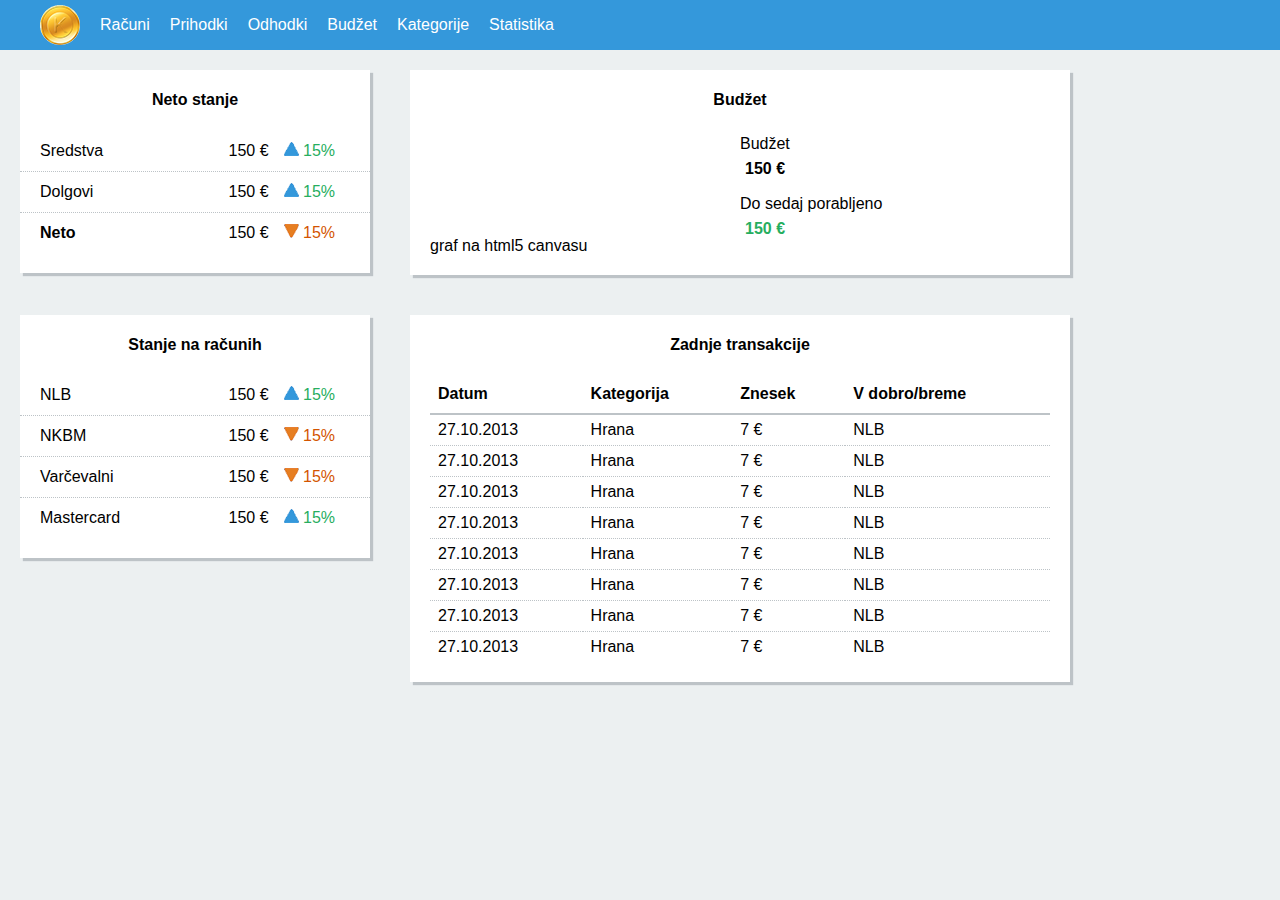
<file: index.html>
<!DOCTYPE html>
<html>
    <head>
	<title>Moji Kovančki</title>
	<meta http-equiv="Content-Type" content="text/html; charset=UTF-8">
	<link rel="stylesheet" type="text/css" href="css/tables.css" />
	<link rel="stylesheet" type="text/css" href="css/lists.css" />
	<link rel="stylesheet" type="text/css" href="css/menus.css" />
	<link rel="stylesheet" type="text/css" href="css/template.css" />
    </head>
    <body>
	<div id="pageWrapper">
	    <div id="wrapper" class="first">
		<div id="header">
		    <nav>
			<ul class="menu" id="headerMenu">
			    <li><a href="."><img alt="logo" src="images/logo.png" id="logo"/></a></li>
			    <li><a href="racuni.html">Računi</a></li>
			    <li><a href="prihodki.html">Prihodki</a></li>
			    <li><a href="odhodki.html">Odhodki</a></li>
			    <li><a href="budget.html">Budžet</a></li>
			    <li><a href="kategorije.html">Kategorije</a></li>
			    <li><a href="statistika.html">Statistika</a></li>
			</ul>
		    </nav>
		</div>
		<div id="container">
		    <div id="dashBoard">
			<div id="dash_netWorth" class="dashBox">
			    <h4>Neto stanje</h4>
			    <ul>
				<li><span>Sredstva</span><div class="stateChange"><span>150 €</span><img alt="arrow" src="images/up_icon.png" /><span class="upP"> 15%</span></div></li>
				<li><span>Dolgovi</span><div class="stateChange"><span>150 €</span><img alt="arrow" src="images/up_icon.png" /><span class="upP"> 15%</span></div></li>
				<li><span class="netWorth">Neto</span><div class="stateChange"><span>150 €</span><img alt="arrow" src="images/down_icon.png" /><span class="dwP"> 15%</span></div></li>
			    </ul>
			</div>
			<div id="dash_budget" class="dashBox">
			    <h4>Budžet</h4>
			    <div>
				graf na html5 canvasu
				<canvas width="120" height="120">
				    Vaš brskalnik ne podpira prikaz grafa.
				</canvas>
			    </div>
			    <div>
				<div>Budžet <br/><span>150 €</span></div>
				<div>Do sedaj porabljeno <br/><span id="dashUsedBudget">150 €</span></div>
			    </div>
			</div>
			<div class="clear"></div>
			<div id="dash_accountList" class="dashBox">
			    <h4>Stanje na računih</h4>
			    <ul>
				<li><a href="racun.html">NLB</a><div class="stateChange"><span>150 €</span><img alt="arrow" src="images/up_icon.png" /><span class="upP"> 15%</span></div></li>
				<li><a href="racun.html">NKBM</a><div class="stateChange"><span>150 €</span><img alt="arrow" src="images/down_icon.png" /><span class="dwP"> 15%</span></div></li>
				<li><a href="racun.html">Varčevalni</a><div class="stateChange"><span>150 €</span><img alt="arrow" src="images/down_icon.png" /><span class="dwP"> 15%</span></div></li>
				<li><a href="racun.html">Mastercard</a><div class="stateChange"><span>150 €</span><img alt="arrow" src="images/up_icon.png" /><span class="upP"> 15%</span></div></li>
			    </ul>
			</div>
			<div id="dash_transList" class="dashBox">
			    <h4>Zadnje transakcije</h4>
			    <table>
				<thead>
				    <tr>
					<th>Datum</th>
					<th>Kategorija</th>
					<th>Znesek</th>
					<th>V dobro/breme</th>
				    </tr>
				</thead>
				<tbody>
				    <tr>
					<td>27.10.2013</td>
					<td><a href="kategorija.html">Hrana</a></td>
					<td>7 €</td>
					<td><a href="racun.html">NLB</a></td>
				    </tr>
				    <tr>
					<td>27.10.2013</td>
					<td><a href="kategorija.html">Hrana</a></td>
					<td>7 €</td>
					<td><a href="racun.html">NLB</a></td>
				    </tr>
				    <tr>
					<td>27.10.2013</td>
					<td><a href="kategorija.html">Hrana</a></td>
					<td>7 €</td>
					<td><a href="racun.html">NLB</a></td>
				    </tr>
				    <tr>
					<td>27.10.2013</td>
					<td><a href="kategorija.html">Hrana</a></td>
					<td>7 €</td>
					<td><a href="racun.html">NLB</a></td>
				    </tr>
				    <tr>
					<td>27.10.2013</td>
					<td><a href="kategorija.html">Hrana</a></td>
					<td>7 €</td>
					<td><a href="racun.html">NLB</a></td>
				    </tr>
				    <tr>
					<td>27.10.2013</td>
					<td><a href="kategorija.html">Hrana</a></td>
					<td>7 €</td>
					<td><a href="racun.html">NLB</a></td>
				    </tr>
				    <tr>
					<td>27.10.2013</td>
					<td><a href="kategorija.html">Hrana</a></td>
					<td>7 €</td>
					<td><a href="racun.html">NLB</a></td>
				    </tr>
				    <tr>
					<td>27.10.2013</td>
					<td><a href="kategorija.html">Hrana</a></td>
					<td>7 €</td>
					<td><a href="racun.html">NLB</a></td>
				    </tr>
				</tbody>
			    </table>
			</div>
		    </div>
		</div>
	    </div>
	</div>
    </body>
</html>
</file>
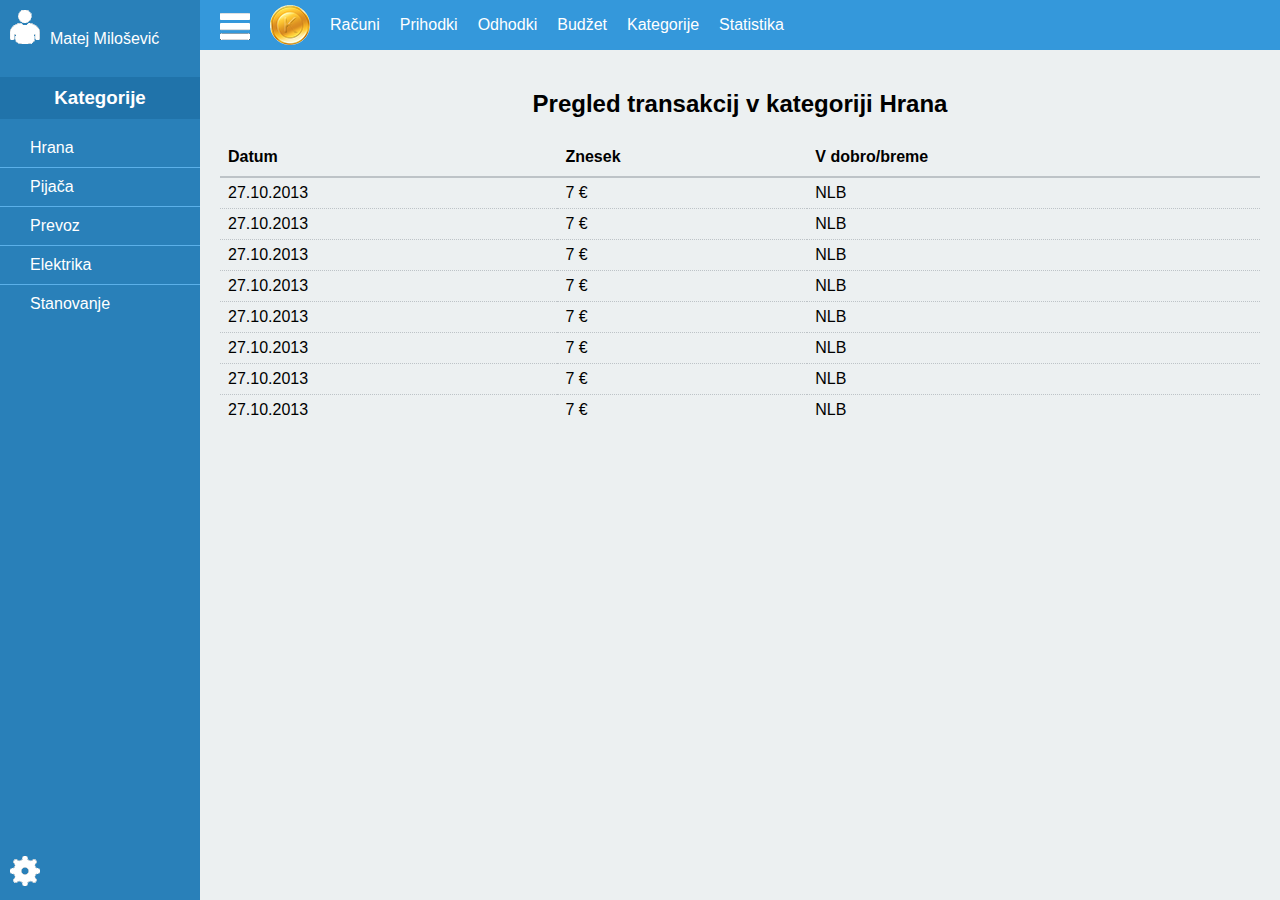
<file: kategorija.html>
<!DOCTYPE html>
<html>
    <head>
	<title>Moji Kovančki</title>
	<meta http-equiv="Content-Type" content="text/html; charset=UTF-8">
	<link rel="stylesheet" type="text/css" href="css/tables.css" />
	<link rel="stylesheet" type="text/css" href="css/lists.css" />
	<link rel="stylesheet" type="text/css" href="css/menus.css" />
	<link rel="stylesheet" type="text/css" href="css/template.css" />
    </head>
    <body>
	<div id="pageWrapper">
	    <div id="sideBar">
		<div id="userAccount">
		    <a href="uporabnik.html"><img alt="user icon" src="images/user_icon.png"/>Matej Milošević</a>
		</div>
		<nav>
		    <h3>Kategorije</h3>
		    <ul class="menu sideMenu">
			<li><a href="">Hrana</a></li>
			<li><a href="">Pijača</a></li>
			<li><a href="">Prevoz</a></li>
			<li><a href="">Elektrika</a></li>
			<li class="last_li"><a href="">Stanovanje</a></li>
		    </ul>
		</nav>
		<div id="settings">
		    <a href="nastavitve.html"><img alt="settings icon" src="images/settings_icon.png"/></a>
		</div>
	    </div>
	    <div id="wrapper">
		<div id="header">
		    <div id="panelIcon"><img alt="panel icon" src="images/menuPanel_icon.png"/></div>
		    <nav>
			<ul class="menu" id="headerMenu">
			    <li><a href="."><img alt="logo" src="images/logo.png" id="logo"/></a></li>
			    <li><a href="racuni.html">Računi</a></li>
			    <li><a href="prihodki.html">Prihodki</a></li>
			    <li><a href="odhodki.html">Odhodki</a></li>
			    <li><a href="budget.html">Budžet</a></li>
			    <li><a href="kategorije.html">Kategorije</a></li>
			    <li><a href="statistika.html">Statistika</a></li>
			</ul>
		    </nav>
		</div>
		<div id="container">
		    <h2>Pregled transakcij v kategoriji Hrana</h2>
		    <div>
			<table>
			    <thead>
				<tr>
				    <th>Datum</th>
				    <th>Znesek</th>
				    <th>V dobro/breme</th>
				</tr>
			    </thead>
			    <tbody>
				<tr>
				    <td>27.10.2013</td>
				    <td>7 €</td>
				    <td><a href="racun.html">NLB</a></td>
				</tr>
				<tr>
				    <td>27.10.2013</td>
				    <td>7 €</td>
				    <td><a href="racun.html">NLB</a></td>
				</tr>
				<tr>
				    <td>27.10.2013</td>
				    <td>7 €</td>
				    <td><a href="racun.html">NLB</a></td>
				</tr>
				<tr>
				    <td>27.10.2013</td>
				    <td>7 €</td>
				    <td><a href="racun.html">NLB</a></td>
				</tr>
				<tr>
				    <td>27.10.2013</td>
				    <td>7 €</td>
				    <td><a href="racun.html">NLB</a></td>
				</tr>
				<tr>
				    <td>27.10.2013</td>
				    <td>7 €</td>
				    <td><a href="racun.html">NLB</a></td>
				</tr>
				<tr>
				    <td>27.10.2013</td>
				    <td>7 €</td>
				    <td><a href="racun.html">NLB</a></td>
				</tr>
				<tr>
				    <td>27.10.2013</td>
				    <td>7 €</td>
				    <td><a href="racun.html">NLB</a></td>
				</tr>
			    </tbody>
			</table>
		    </div>
		</div>
	    </div>
	</div>
    </body>
</html>
</file>
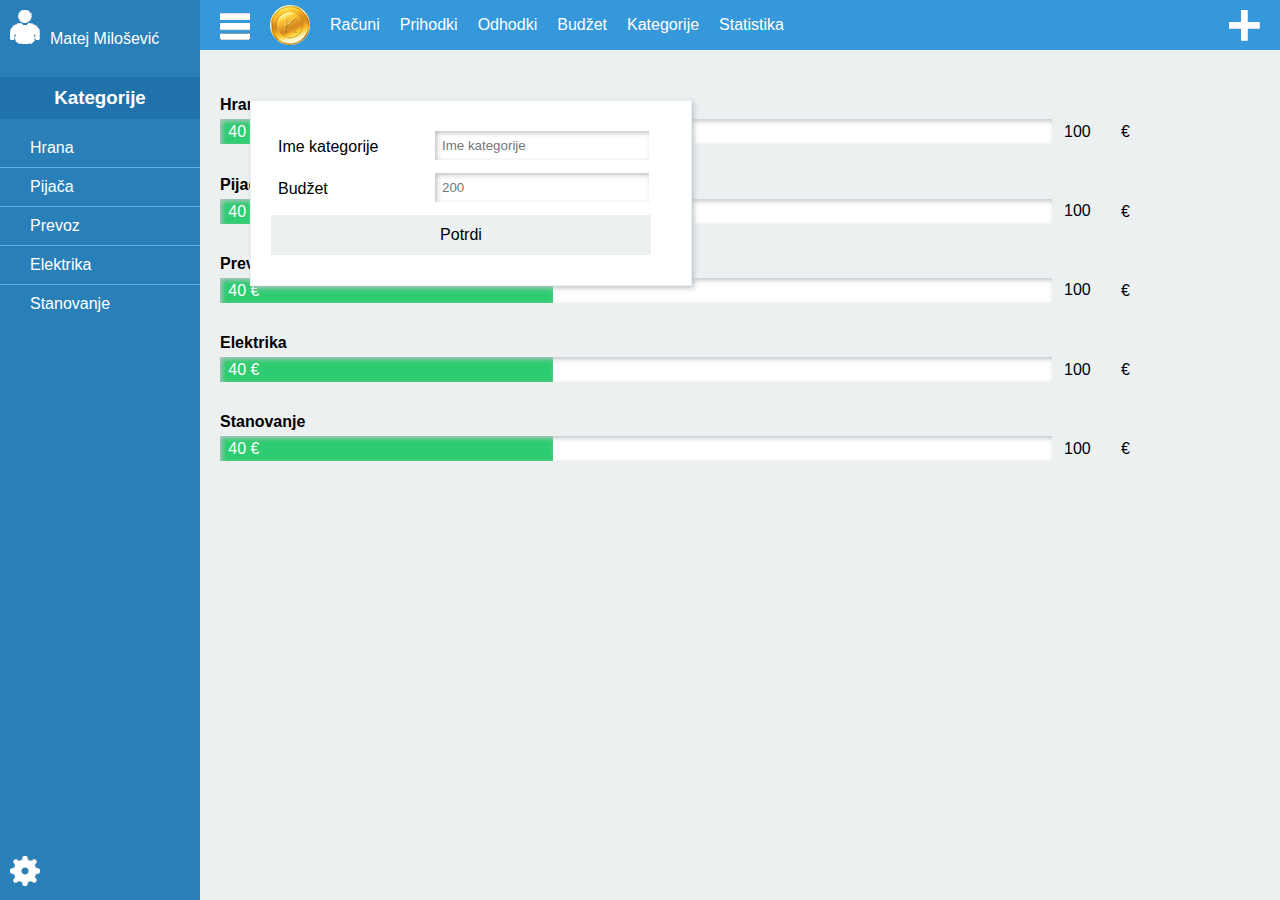
<file: kategorijaDodaj.html>
<!DOCTYPE html>
<html>
    <head>
	<title>Moji Kovančki</title>
	<meta http-equiv="Content-Type" content="text/html; charset=UTF-8">
	<link rel="stylesheet" type="text/css" href="css/tables.css" />
	<link rel="stylesheet" type="text/css" href="css/lists.css" />
	<link rel="stylesheet" type="text/css" href="css/menus.css" />
	<link rel="stylesheet" type="text/css" href="css/template.css" />
	<link rel="stylesheet" type="text/css" href="css/form.css" />
    </head>
    <body>
	<div id="pageWrapper">
	    <div id="sideBar">
		<div id="userAccount">
		    <a href="uporabnik.html"><img alt="user icon" src="images/user_icon.png"/>Matej Milošević</a>
		</div>
		<nav>
		    <h3>Kategorije</h3>
		    <ul class="menu sideMenu">
			<li><a href="kategorija.html">Hrana</a></li>
			<li><a href="kategorija.html">Pijača</a></li>
			<li><a href="kategorija.html">Prevoz</a></li>
			<li><a href="kategorija.html">Elektrika</a></li>
			<li><a href="">Stanovanje</a></li>
		    </ul>
		</nav>
		<div id="settings">
		    <a href="nastavitve.html"><img alt="settings icon" src="images/settings_icon.png"/></a>
		</div>
	    </div>
	    <div id="wrapper">
		<div id="header">
		    <div id="panelIcon"><img alt="panel icon" src="images/menuPanel_icon.png"/></div>
		    <nav>
			<ul class="menu" id="headerMenu">
			    <li><a href="."><img alt="logo" src="images/logo.png" id="logo"/></a></li>
			    <li><a href="racuni.html">Računi</a></li>
			    <li><a href="prihodki.html">Prihodki</a></li>
			    <li><a href="odhodki.html">Odhodki</a></li>
			    <li><a href="budget.html">Budžet</a></li>
			    <li><a href="kategorije.html">Kategorije</a></li>
			    <li><a href="statistika.html">Statistika</a></li>
			</ul>
		    </nav>
		    <div id="controls">
			<a href=""><img alt="plus icon" src="images/plus_icon.png"/></a>
		    </div>
		</div>
		<div id="container">
		    <ul class="listWithBudget">
			<li>
			    <h4><a href="kategorija.html">Hrana</a></h4>
			    <div class="outerBar"><div class="innerBar">40 €</div></div>
			    <input type="text" name="budget" value="100"/><span>€</span>
			</li>
			<li>
			    <h4><a href="kategorija.html">Pijača</a></h4>
			    <div class="outerBar"><div class="innerBar">40 €</div></div>
			    <input type="text" name="budget" value="100"/><span>€</span>
			</li>
			<li>
			    <h4><a href="kategorija.html">Prevoz</a></h4>
			    <div class="outerBar"><div class="innerBar">40 €</div></div>
			     <input type="text" name="budget" value="100"/><span>€</span>
			</li>
			<li>
			    <h4><a href="kategorija.html">Elektrika</a></h4>
			    <div class="outerBar"><div class="innerBar">40 €</div></div>
			    <input type="text" name="budget" value="100"/><span>€</span>
			</li>
			<li>
			    <h4><a href="kategorija.html">Stanovanje</a></h4>
			    <div class="outerBar"><div class="innerBar">40 €</div></div>
			    <input type="text" name="budget" value="100"/><span>€</span>
			</li>
		    </ul>
		    <div id="categoryAdd" class="dialog">
			<form>
			    <div>
				<label>Ime kategorije</label>
				<input type="text" name="name" placeholder="Ime kategorije" value=""/>
			    </div>
			    <div>
				<label>Budžet</label>
				<input type="text" name="budget" placeholder="200" value=""/>
			    </div>
			    <button>Potrdi</button>
			</form>
		    </div>
		</div>
	    </div>
	</div>
    </body>
</html>
</file>
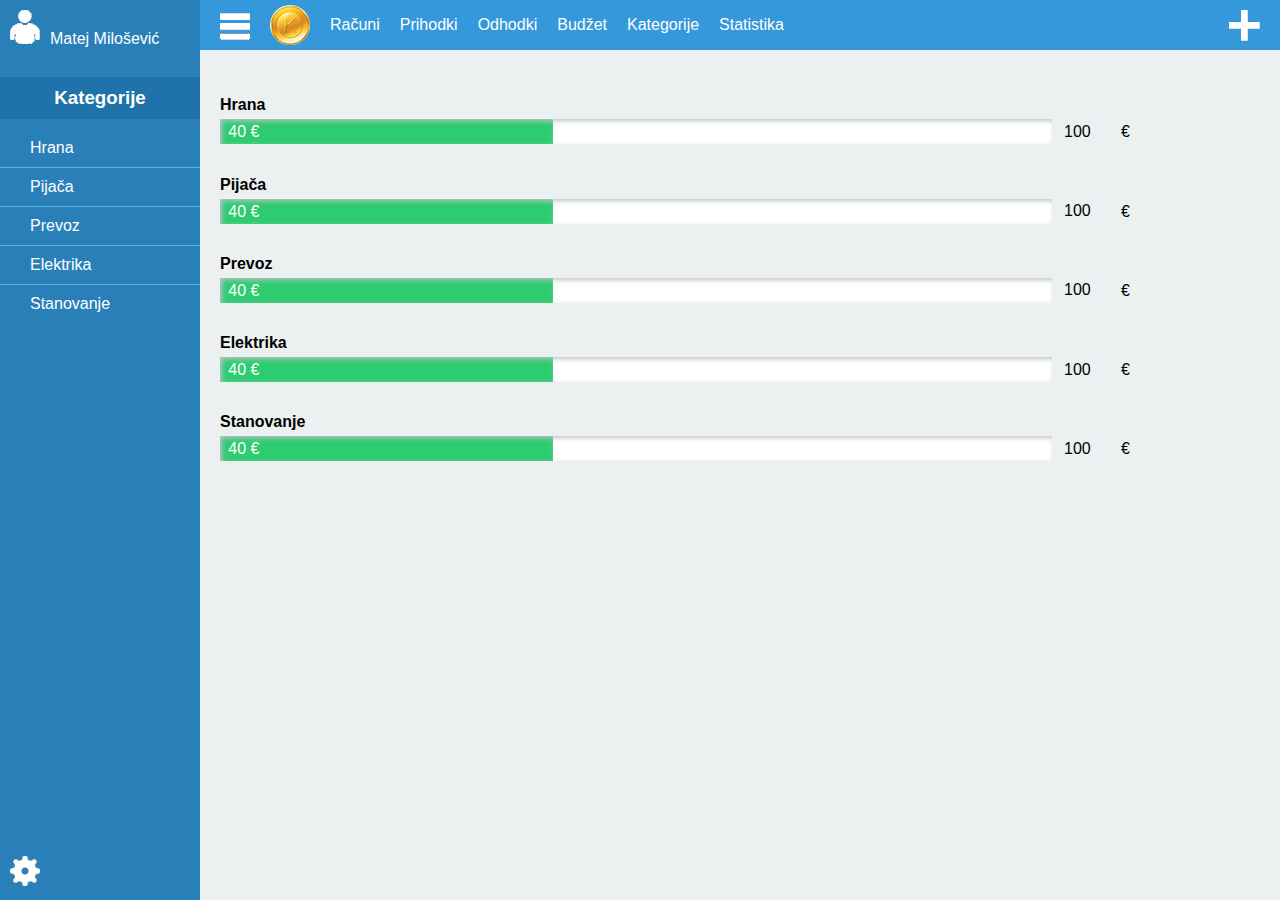
<file: kategorije.html>
<!DOCTYPE html>
<html>
    <head>
	<title>Moji Kovančki</title>
	<meta http-equiv="Content-Type" content="text/html; charset=UTF-8">
	<link rel="stylesheet" type="text/css" href="css/tables.css" />
	<link rel="stylesheet" type="text/css" href="css/lists.css" />
	<link rel="stylesheet" type="text/css" href="css/menus.css" />
	<link rel="stylesheet" type="text/css" href="css/template.css" />
    </head>
    <body>
	<div id="pageWrapper">
	    <div id="sideBar">
		<div id="userAccount">
		    <a href="uporabnik.html"><img alt="user icon" src="images/user_icon.png"/>Matej Milošević</a>
		</div>
		<nav>
		    <h3>Kategorije</h3>
		    <ul class="menu sideMenu">
			<li><a href="kategorija.html">Hrana</a></li>
			<li><a href="kategorija.html">Pijača</a></li>
			<li><a href="kategorija.html">Prevoz</a></li>
			<li><a href="kategorija.html">Elektrika</a></li>
			<li><a href="">Stanovanje</a></li>
		    </ul>
		</nav>
		<div id="settings">
		    <a href="nastavitve.html"><img alt="settings icon" src="images/settings_icon.png"/></a>
		</div>
	    </div>
	    <div id="wrapper">
		<div id="header">
		    <div id="panelIcon"><img alt="panel icon" src="images/menuPanel_icon.png"/></div>
		    <nav>
			<ul class="menu" id="headerMenu">
			    <li><a href="."><img alt="logo" src="images/logo.png" id="logo"/></a></li>
			    <li><a href="racuni.html">Računi</a></li>
			    <li><a href="prihodki.html">Prihodki</a></li>
			    <li><a href="odhodki.html">Odhodki</a></li>
			    <li><a href="budget.html">Budžet</a></li>
			    <li><a href="kategorije.html">Kategorije</a></li>
			    <li><a href="statistika.html">Statistika</a></li>
			</ul>
		    </nav>
		    <div id="controls">
			<a href="kategorijaDodaj.html"><img alt="plus icon" src="images/plus_icon.png"/></a>
		    </div>
		</div>
		<div id="container">
		    <ul class="listWithBudget">
			<li>
			    <h4><a href="kategorija.html">Hrana</a></h4>
			    <div class="outerBar"><div class="innerBar">40 €</div></div>
			    <input type="text" name="budget" value="100"/><span>€</span>
			</li>
			<li>
			    <h4><a href="kategorija.html">Pijača</a></h4>
			    <div class="outerBar"><div class="innerBar">40 €</div></div>
			    <input type="text" name="budget" value="100"/><span>€</span>
			</li>
			<li>
			    <h4><a href="kategorija.html">Prevoz</a></h4>
			    <div class="outerBar"><div class="innerBar">40 €</div></div>
			     <input type="text" name="budget" value="100"/><span>€</span>
			</li>
			<li>
			    <h4><a href="kategorija.html">Elektrika</a></h4>
			    <div class="outerBar"><div class="innerBar">40 €</div></div>
			    <input type="text" name="budget" value="100"/><span>€</span>
			</li>
			<li>
			    <h4><a href="kategorija.html">Stanovanje</a></h4>
			    <div class="outerBar"><div class="innerBar">40 €</div></div>
			    <input type="text" name="budget" value="100"/><span>€</span>
			</li>
		    </ul>
		</div>
	    </div>
	</div>
    </body>
</html>
</file>
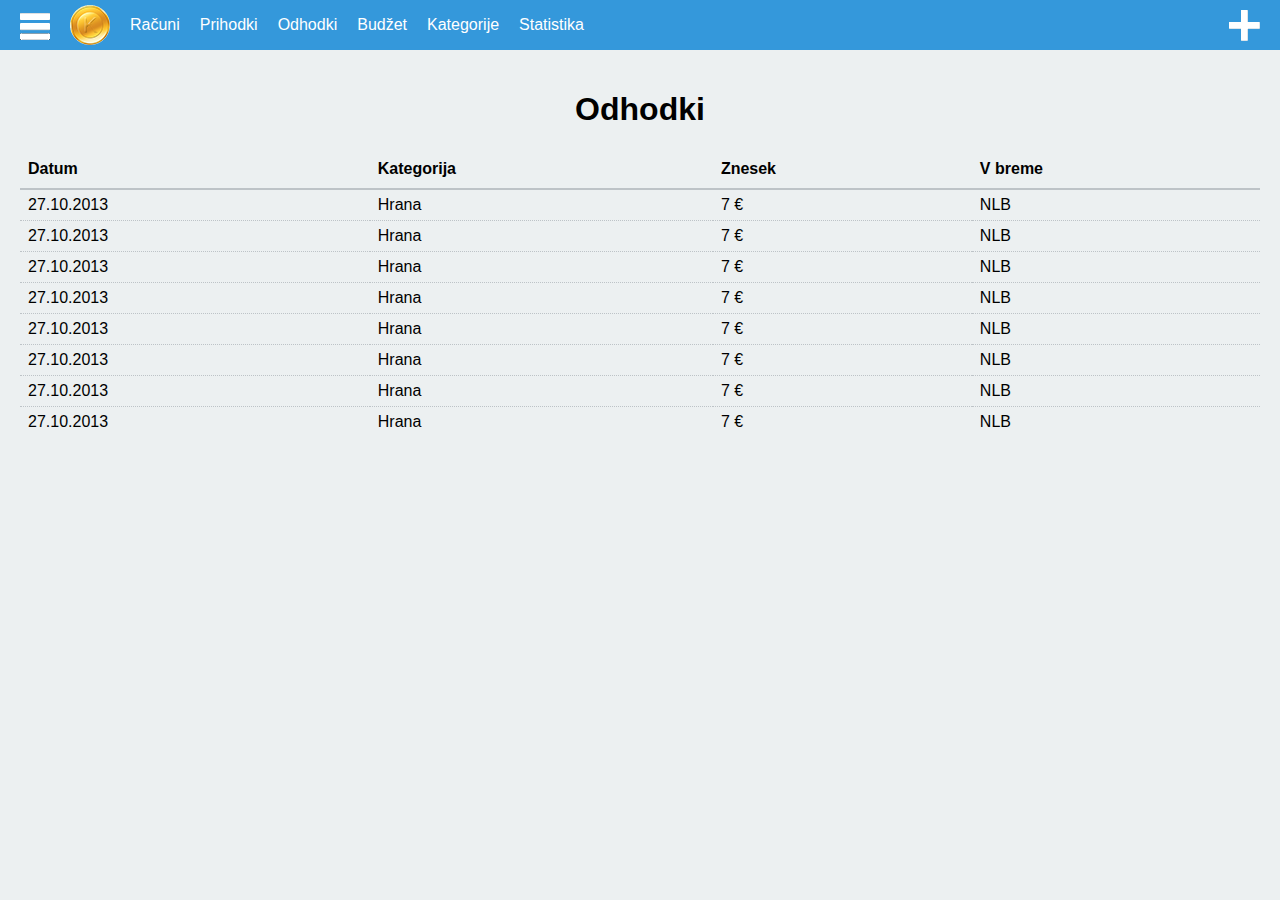
<file: odhodki.html>
<!DOCTYPE html>
<html>
    <head>
	<title>Moji Kovančki</title>
	<meta http-equiv="Content-Type" content="text/html; charset=UTF-8">
	<link rel="stylesheet" type="text/css" href="css/tables.css" />
	<link rel="stylesheet" type="text/css" href="css/lists.css" />
	<link rel="stylesheet" type="text/css" href="css/menus.css" />
	<link rel="stylesheet" type="text/css" href="css/template.css" />
    </head>
    <body>
	<div id="pageWrapper">
	    <div id="wrapper" class="first">
		<div id="header">
		    <div id="panelIcon"><img alt="panel icon" src="images/menuPanel_icon.png"/></div>
		    <nav>
			<ul class="menu" id="headerMenu">
			    <li><a href="."><img alt="logo" src="images/logo.png" id="logo"/></a></li>
			    <li><a href="racuni.html">Računi</a></li>
			    <li><a href="prihodki.html">Prihodki</a></li>
			    <li><a href="odhodki.html">Odhodki</a></li>
			    <li><a href="budget.html">Budžet</a></li>
			    <li><a href="kategorije.html">Kategorije</a></li>
			    <li><a href="statistika.html">Statistika</a></li>
			</ul>
		    </nav>
		    <div id="controls">
			<a href="odhodkiDodaj.html"><img alt="plus icon" src="images/plus_icon.png"/></a>
		    </div>
		</div>
		<div id="container">
		    <h1>Odhodki</h1>
		    <div>
			<table>
			    <thead>
				<tr>
				    <th>Datum</th>
				    <th>Kategorija</th>
				    <th>Znesek</th>
				    <th>V breme</th>
				</tr>
			    </thead>
			    <tbody>
				<tr>
				    <td>27.10.2013</td>
				    <td><a href="kategorija.html">Hrana</a></td>
				    <td>7 €</td>
				    <td><a href="racun.html">NLB</a></td>
				</tr>
				<tr>
				    <td>27.10.2013</td>
				    <td><a href="kategorija.html">Hrana</a></td>
				    <td>7 €</td>
				    <td><a href="racun.html">NLB</a></td>
				</tr>
				<tr>
				    <td>27.10.2013</td>
				    <td><a href="kategorija.html">Hrana</a></td>
				    <td>7 €</td>
				    <td><a href="racun.html">NLB</a></td>
				</tr>
				<tr>
				    <td>27.10.2013</td>
				    <td><a href="kategorija.html">Hrana</a></td>
				    <td>7 €</td>
				    <td><a href="racun.html">NLB</a></td>
				</tr>
				<tr>
				    <td>27.10.2013</td>
				    <td><a href="kategorija.html">Hrana</a></td>
				    <td>7 €</td>
				    <td><a href="racun.html">NLB</a></td>
				</tr>
				<tr>
				    <td>27.10.2013</td>
				    <td><a href="kategorija.html">Hrana</a></td>
				    <td>7 €</td>
				    <td><a href="racun.html">NLB</a></td>
				</tr>
				<tr>
				    <td>27.10.2013</td>
				    <td><a href="kategorija.html">Hrana</a></td>
				    <td>7 €</td>
				    <td><a href="racun.html">NLB</a></td>
				</tr>
				<tr>
				    <td>27.10.2013</td>
				    <td><a href="kategorija.html">Hrana</a></td>
				    <td>7 €</td>
				    <td><a href="racun.html">NLB</a></td>
				</tr>
			    </tbody>
			</table>
		    </div>
		</div>
	    </div>
	</div>
    </body>
</html>
</file>
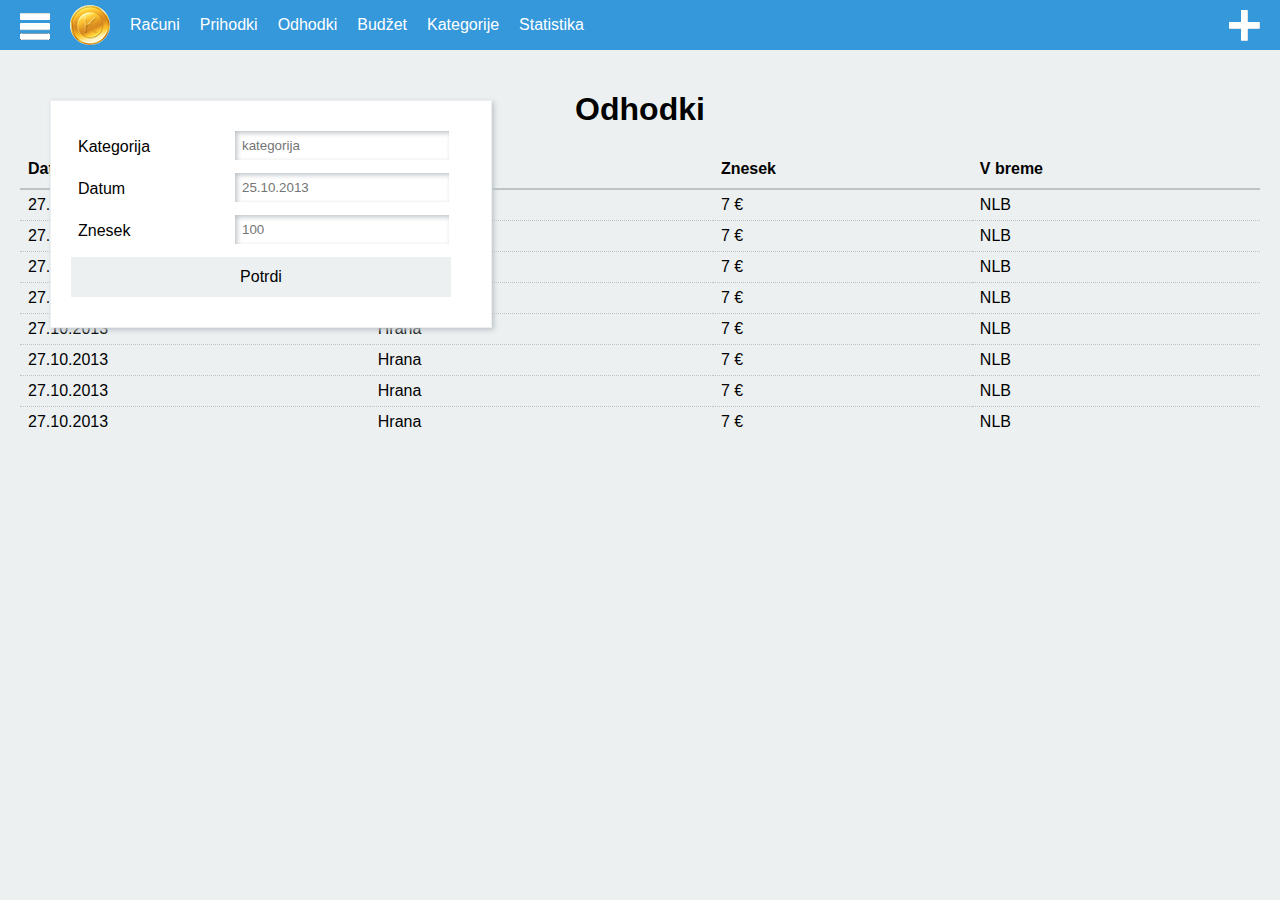
<file: odhodkiDodaj.html>
<!DOCTYPE html>
<html>
    <head>
	<title>Moji Kovančki</title>
	<meta http-equiv="Content-Type" content="text/html; charset=UTF-8">
	<link rel="stylesheet" type="text/css" href="css/tables.css" />
	<link rel="stylesheet" type="text/css" href="css/lists.css" />
	<link rel="stylesheet" type="text/css" href="css/menus.css" />
	<link rel="stylesheet" type="text/css" href="css/template.css" />
	<link rel="stylesheet" type="text/css" href="css/form.css" />
    </head>
    <body>
	<div id="pageWrapper">
	    <div id="wrapper" class="first">
		<div id="header">
		    <div id="panelIcon"><img alt="panel icon" src="images/menuPanel_icon.png"/></div>
		    <nav>
			<ul class="menu" id="headerMenu">
			    <li><a href="."><img alt="logo" src="images/logo.png" id="logo"/></a></li>
			    <li><a href="racuni.html">Računi</a></li>
			    <li><a href="prihodki.html">Prihodki</a></li>
			    <li><a href="odhodki.html">Odhodki</a></li>
			    <li><a href="budget.html">Budžet</a></li>
			    <li><a href="kategorije.html">Kategorije</a></li>
			    <li><a href="statistika.html">Statistika</a></li>
			</ul>
		    </nav>
		    <div id="controls">
			<a href=""><img alt="plus icon" src="images/plus_icon.png"/></a>
		    </div>
		</div>
		<div id="container">
		    <h1>Odhodki</h1>
		    <div>
			<table>
			    <thead>
				<tr>
				    <th>Datum</th>
				    <th>Kategorija</th>
				    <th>Znesek</th>
				    <th>V breme</th>
				</tr>
			    </thead>
			    <tbody>
				<tr>
				    <td>27.10.2013</td>
				    <td><a href="kategorija.html">Hrana</a></td>
				    <td>7 €</td>
				    <td><a href="racun.html">NLB</a></td>
				</tr>
				<tr>
				    <td>27.10.2013</td>
				    <td><a href="kategorija.html">Hrana</a></td>
				    <td>7 €</td>
				    <td><a href="racun.html">NLB</a></td>
				</tr>
				<tr>
				    <td>27.10.2013</td>
				    <td><a href="kategorija.html">Hrana</a></td>
				    <td>7 €</td>
				    <td><a href="racun.html">NLB</a></td>
				</tr>
				<tr>
				    <td>27.10.2013</td>
				    <td><a href="kategorija.html">Hrana</a></td>
				    <td>7 €</td>
				    <td><a href="racun.html">NLB</a></td>
				</tr>
				<tr>
				    <td>27.10.2013</td>
				    <td><a href="kategorija.html">Hrana</a></td>
				    <td>7 €</td>
				    <td><a href="racun.html">NLB</a></td>
				</tr>
				<tr>
				    <td>27.10.2013</td>
				    <td><a href="kategorija.html">Hrana</a></td>
				    <td>7 €</td>
				    <td><a href="racun.html">NLB</a></td>
				</tr>
				<tr>
				    <td>27.10.2013</td>
				    <td><a href="kategorija.html">Hrana</a></td>
				    <td>7 €</td>
				    <td><a href="racun.html">NLB</a></td>
				</tr>
				<tr>
				    <td>27.10.2013</td>
				    <td><a href="kategorija.html">Hrana</a></td>
				    <td>7 €</td>
				    <td><a href="racun.html">NLB</a></td>
				</tr>
			    </tbody>
			</table>
		    </div>
		    <div id="outcomeAdd" class="dialog">
			<form>
			    <div>
				<label>Kategorija</label>
				<input type="text" name="category" placeholder="kategorija" value=""/>
			    </div>
			    <div>
				<label>Datum</label>
				<input type="text" name="category" placeholder="25.10.2013" value=""/>
			    </div>
			    <div>
				<label>Znesek</label>
				<input type="text" name="amount" placeholder="100" value=""/>
			    </div>
			    <button>Potrdi</button>
			</form>
		    </div>
		</div>
	    </div>
	</div>
    </body>
</html>
</file>
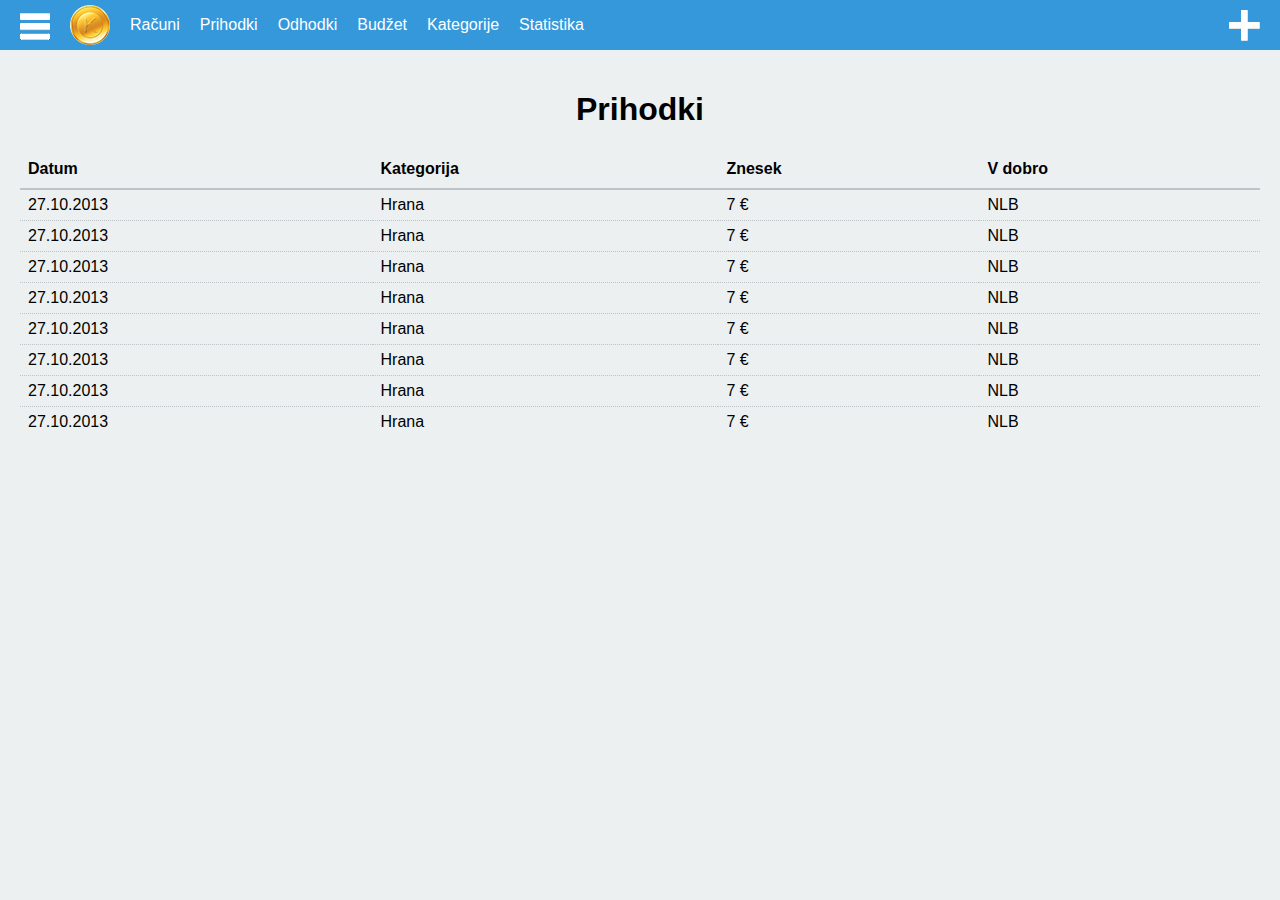
<file: prihodki.html>
<!DOCTYPE html>
<html>
    <head>
	<title>Moji Kovančki</title>
	<meta http-equiv="Content-Type" content="text/html; charset=UTF-8">
	<link rel="stylesheet" type="text/css" href="css/tables.css" />
	<link rel="stylesheet" type="text/css" href="css/lists.css" />
	<link rel="stylesheet" type="text/css" href="css/menus.css" />
	<link rel="stylesheet" type="text/css" href="css/template.css" />
    </head>
    <body>
	<div id="pageWrapper">
	    <div id="wrapper" class="first">
		<div id="header">
		    <div id="panelIcon"><img alt="panel icon" src="images/menuPanel_icon.png"/></div>
		    <nav>
			<ul class="menu" id="headerMenu">
			    <li><a href="."><img alt="logo" src="images/logo.png" id="logo"/></a></li>
			    <li><a href="racuni.html">Računi</a></li>
			    <li><a href="prihodki.html">Prihodki</a></li>
			    <li><a href="odhodki.html">Odhodki</a></li>
			    <li><a href="budget.html">Budžet</a></li>
			    <li><a href="kategorije.html">Kategorije</a></li>
			    <li><a href="statistika.html">Statistika</a></li>
			</ul>
		    </nav>
		    <div id="controls">
			<a href="prihodkiDodaj.html"><img alt="plus icon" src="images/plus_icon.png"/></a>
		    </div>
		</div>
		<div id="container">
		    <h1>Prihodki</h1>
		    <div>
			<table>
			    <thead>
				<tr>
				    <th>Datum</th>
				    <th>Kategorija</th>
				    <th>Znesek</th>
				    <th>V dobro</th>
				</tr>
			    </thead>
			    <tbody>
				<tr>
				    <td>27.10.2013</td>
				    <td><a href="kategorija.html">Hrana</a></td>
				    <td>7 €</td>
				    <td><a href="racun.html">NLB</a></td>
				</tr>
				<tr>
				    <td>27.10.2013</td>
				    <td><a href="kategorija.html">Hrana</a></td>
				    <td>7 €</td>
				    <td><a href="racun.html">NLB</a></td>
				</tr>
				<tr>
				    <td>27.10.2013</td>
				    <td><a href="kategorija.html">Hrana</a></td>
				    <td>7 €</td>
				    <td><a href="racun.html">NLB</a></td>
				</tr>
				<tr>
				    <td>27.10.2013</td>
				    <td><a href="kategorija.html">Hrana</a></td>
				    <td>7 €</td>
				    <td><a href="racun.html">NLB</a></td>
				</tr>
				<tr>
				    <td>27.10.2013</td>
				    <td><a href="kategorija.html">Hrana</a></td>
				    <td>7 €</td>
				    <td><a href="racun.html">NLB</a></td>
				</tr>
				<tr>
				    <td>27.10.2013</td>
				    <td><a href="kategorija.html">Hrana</a></td>
				    <td>7 €</td>
				    <td><a href="racun.html">NLB</a></td>
				</tr>
				<tr>
				    <td>27.10.2013</td>
				    <td><a href="kategorija.html">Hrana</a></td>
				    <td>7 €</td>
				    <td><a href="racun.html">NLB</a></td>
				</tr>
				<tr>
				    <td>27.10.2013</td>
				    <td><a href="kategorija.html">Hrana</a></td>
				    <td>7 €</td>
				    <td><a href="racun.html">NLB</a></td>
				</tr>
			    </tbody>
			</table>
		    </div>
		</div>
	    </div>
	</div>
    </body>
</html>
</file>
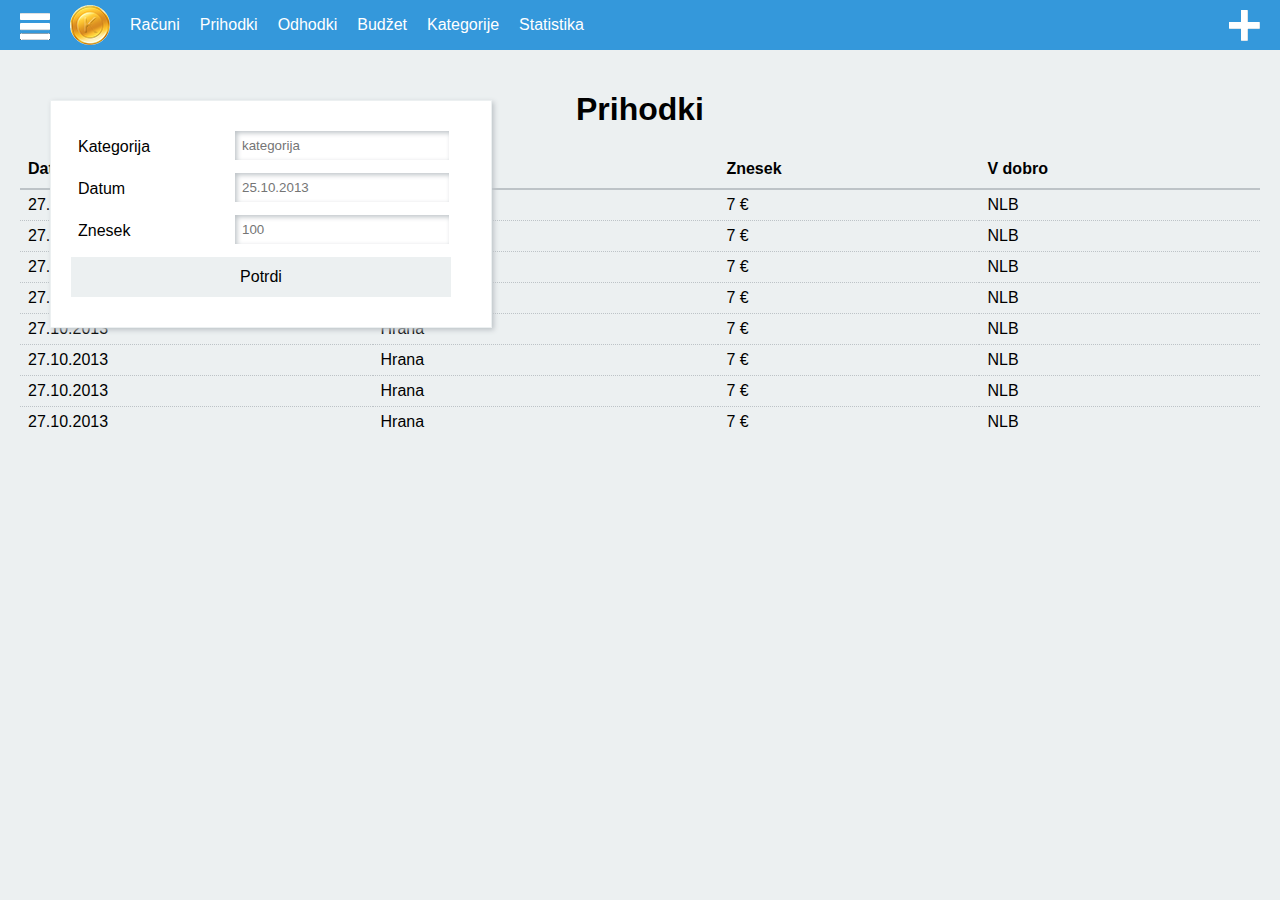
<file: prihodkiDodaj.html>
<!DOCTYPE html>
<html>
    <head>
	<title>Moji Kovančki</title>
	<meta http-equiv="Content-Type" content="text/html; charset=UTF-8">
	<link rel="stylesheet" type="text/css" href="css/tables.css" />
	<link rel="stylesheet" type="text/css" href="css/lists.css" />
	<link rel="stylesheet" type="text/css" href="css/menus.css" />
	<link rel="stylesheet" type="text/css" href="css/template.css" />
	<link rel="stylesheet" type="text/css" href="css/form.css" />
    </head>
    <body>
	<div id="pageWrapper">
	    <div id="wrapper" class="first">
		<div id="header">
		    <div id="panelIcon"><img alt="panel icon" src="images/menuPanel_icon.png"/></div>
		    <nav>
			<ul class="menu" id="headerMenu">
			    <li><a href="."><img alt="logo" src="images/logo.png" id="logo"/></a></li>
			    <li><a href="racuni.html">Računi</a></li>
			    <li><a href="prihodki.html">Prihodki</a></li>
			    <li><a href="odhodki.html">Odhodki</a></li>
			    <li><a href="budget.html">Budžet</a></li>
			    <li><a href="kategorije.html">Kategorije</a></li>
			    <li><a href="statistika.html">Statistika</a></li>
			</ul>
		    </nav>
		    <div id="controls">
			<a href=""><img alt="plus icon" src="images/plus_icon.png"/></a>
		    </div>
		</div>
		<div id="container">
		    <h1>Prihodki</h1>
		    <div>
			<table>
			    <thead>
				<tr>
				    <th>Datum</th>
				    <th>Kategorija</th>
				    <th>Znesek</th>
				    <th>V dobro</th>
				</tr>
			    </thead>
			    <tbody>
				<tr>
				    <td>27.10.2013</td>
				    <td><a href="kategorija.html">Hrana</a></td>
				    <td>7 €</td>
				    <td><a href="racun.html">NLB</a></td>
				</tr>
				<tr>
				    <td>27.10.2013</td>
				    <td><a href="kategorija.html">Hrana</a></td>
				    <td>7 €</td>
				    <td><a href="racun.html">NLB</a></td>
				</tr>
				<tr>
				    <td>27.10.2013</td>
				    <td><a href="kategorija.html">Hrana</a></td>
				    <td>7 €</td>
				    <td><a href="racun.html">NLB</a></td>
				</tr>
				<tr>
				    <td>27.10.2013</td>
				    <td><a href="kategorija.html">Hrana</a></td>
				    <td>7 €</td>
				    <td><a href="racun.html">NLB</a></td>
				</tr>
				<tr>
				    <td>27.10.2013</td>
				    <td><a href="kategorija.html">Hrana</a></td>
				    <td>7 €</td>
				    <td><a href="racun.html">NLB</a></td>
				</tr>
				<tr>
				    <td>27.10.2013</td>
				    <td><a href="kategorija.html">Hrana</a></td>
				    <td>7 €</td>
				    <td><a href="racun.html">NLB</a></td>
				</tr>
				<tr>
				    <td>27.10.2013</td>
				    <td><a href="kategorija.html">Hrana</a></td>
				    <td>7 €</td>
				    <td><a href="racun.html">NLB</a></td>
				</tr>
				<tr>
				    <td>27.10.2013</td>
				    <td><a href="kategorija.html">Hrana</a></td>
				    <td>7 €</td>
				    <td><a href="racun.html">NLB</a></td>
				</tr>
			    </tbody>
			</table>
		    </div>
		    <div id="incomeAdd" class="dialog">
			<form>
			    <div>
				<label>Kategorija</label>
				<input type="text" name="category" placeholder="kategorija" value=""/>
			    </div>
			    <div>
				<label>Datum</label>
				<input type="text" name="category" placeholder="25.10.2013" value=""/>
			    </div>
			    <div>
				<label>Znesek</label>
				<input type="text" name="amount" placeholder="100" value=""/>
			    </div>
			    <button>Potrdi</button>
			</form>
		    </div>
		</div>
	    </div>
	</div>
    </body>
</html>
</file>
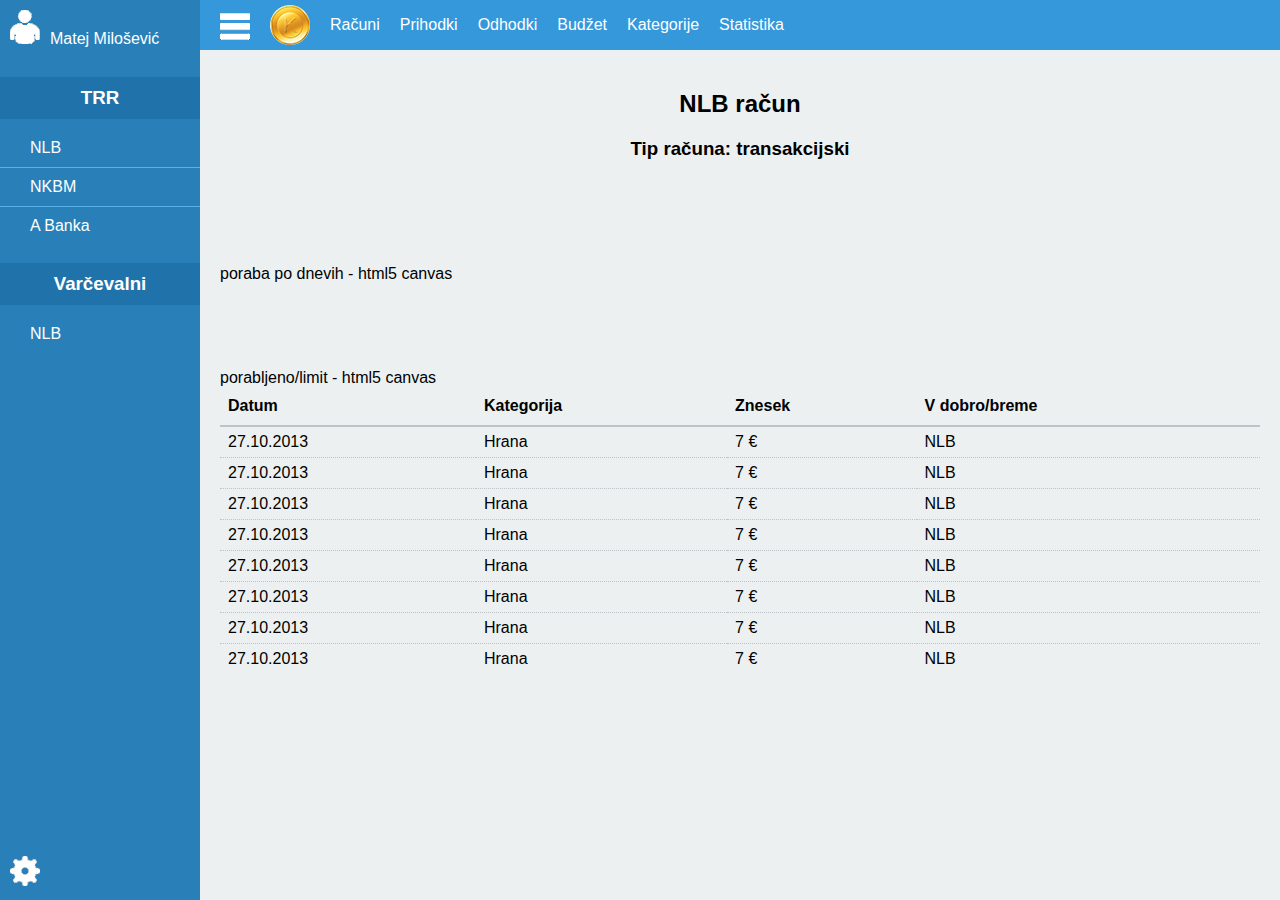
<file: racun.html>
<!DOCTYPE html>
<html>
    <head>
	<title>Moji Kovančki</title>
	<meta http-equiv="Content-Type" content="text/html; charset=UTF-8">
	<link rel="stylesheet" type="text/css" href="css/tables.css" />
	<link rel="stylesheet" type="text/css" href="css/lists.css" />
	<link rel="stylesheet" type="text/css" href="css/menus.css" />
	<link rel="stylesheet" type="text/css" href="css/template.css" />
    </head>
    <body>
	<div id="pageWrapper">
	    <div id="sideBar">
		<div id="userAccount">
		    <a href="uporabnik.html"><img alt="user icon" src="images/user_icon.png"/>Matej Milošević</a>
		</div>
		<nav>
		    <h3>TRR</h3>
		    <ul class="menu sideMenu">
			<li><a href="racun.html">NLB</a></li>
			<li><a href="racun.html">NKBM</a></li>
			<li><a href="racun.html">A Banka</a></li>
		    </ul>
		    <h3>Varčevalni</h3>
		    <ul class="menu sideMenu">
			<li><a href="">NLB</a></li>
		    </ul>
		</nav>
		<div id="settings">
		    <a href="nastavitve.html"><img alt="settings icon" src="images/settings_icon.png"/></a>
		</div>
	    </div>
	    <div id="wrapper">
		<div id="header">
		    <div id="panelIcon"><img alt="panel icon" src="images/menuPanel_icon.png"/></div>
		    <nav>
			<ul class="menu" id="headerMenu">
			    <li><a href="."><img alt="logo" src="images/logo.png" id="logo"/></a></li>
			    <li><a href="racuni.html">Računi</a></li>
			    <li><a href="prihodki.html">Prihodki</a></li>
			    <li><a href="odhodki.html">Odhodki</a></li>
			    <li><a href="budget.html">Budžet</a></li>
			    <li><a href="kategorije.html">Kategorije</a></li>
			    <li><a href="statistika.html">Statistika</a></li>
			</ul>
		    </nav>
		</div>
		<div id="container">
		    <h2>NLB račun</h2>
		    <h3>Tip računa: transakcijski</h3>
		    <div>
			poraba po dnevih - html5 canvas
			<canvas width="100" height="100"></canvas>
		    </div>
		    <div>
			porabljeno/limit - html5 canvas
			<canvas width="100" height="100"></canvas>
		    </div>
		    <div>
			<table>
			    <thead>
				<tr>
				    <th>Datum</th>
				    <th>Kategorija</th>
				    <th>Znesek</th>
				    <th>V dobro/breme</th>
				</tr>
			    </thead>
			    <tbody>
				<tr>
				    <td>27.10.2013</td>
				    <td>Hrana</td>
				    <td>7 €</td>
				    <td>NLB</td>
				</tr>
				<tr>
				    <td>27.10.2013</td>
				    <td>Hrana</td>
				    <td>7 €</td>
				    <td>NLB</td>
				</tr>
				<tr>
				    <td>27.10.2013</td>
				    <td>Hrana</td>
				    <td>7 €</td>
				    <td>NLB</td>
				</tr>
				<tr>
				    <td>27.10.2013</td>
				    <td>Hrana</td>
				    <td>7 €</td>
				    <td>NLB</td>
				</tr>
				<tr>
				    <td>27.10.2013</td>
				    <td>Hrana</td>
				    <td>7 €</td>
				    <td>NLB</td>
				</tr>
				<tr>
				    <td>27.10.2013</td>
				    <td>Hrana</td>
				    <td>7 €</td>
				    <td>NLB</td>
				</tr>
				<tr>
				    <td>27.10.2013</td>
				    <td>Hrana</td>
				    <td>7 €</td>
				    <td>NLB</td>
				</tr>
				<tr>
				    <td>27.10.2013</td>
				    <td>Hrana</td>
				    <td>7 €</td>
				    <td>NLB</td>
				</tr>
			    </tbody>
			</table>
		    </div>
		</div>
	    </div>
	</div>
    </body>
</html>
</file>
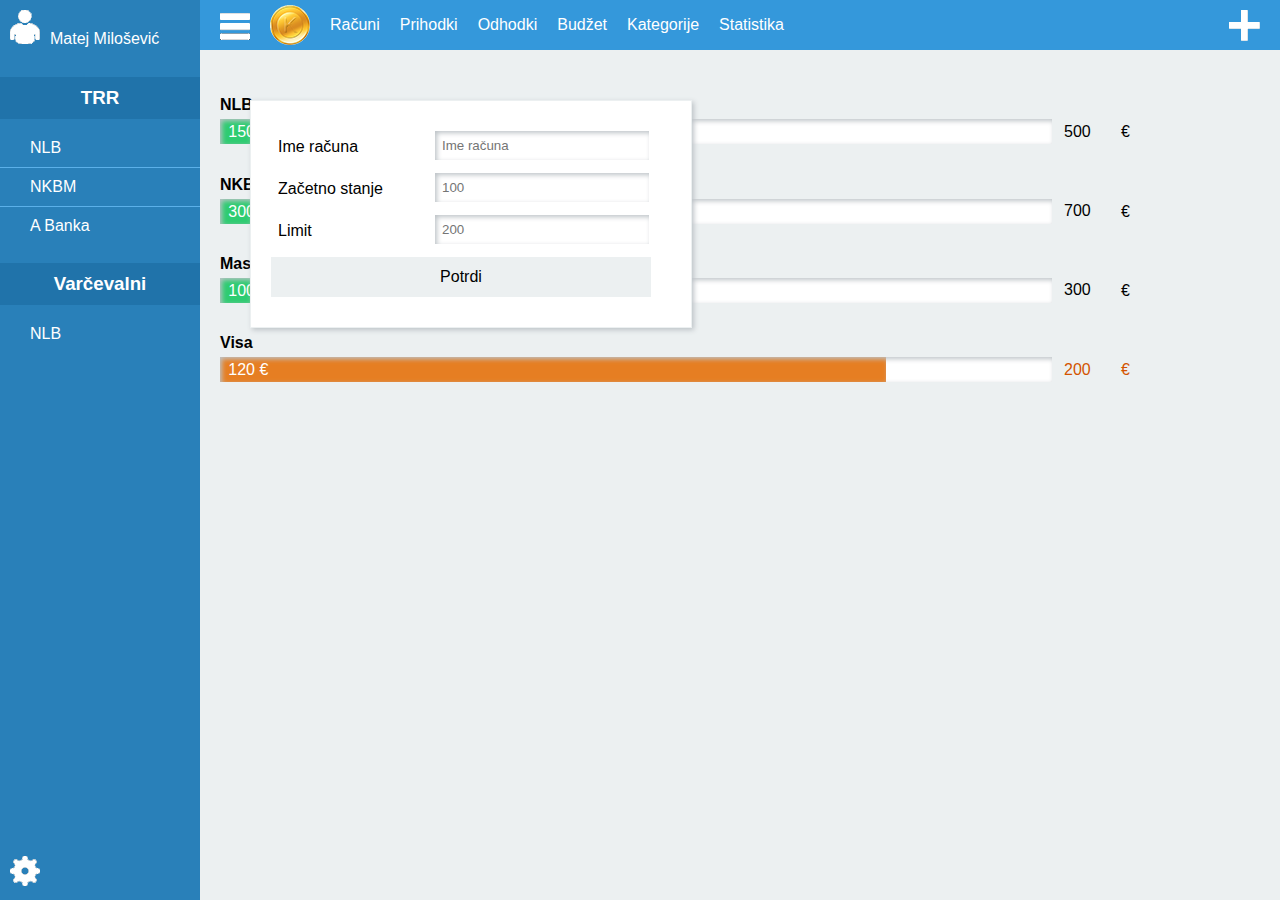
<file: racunDodaj.html>
<!DOCTYPE html>
<html>
    <head>
	<title>Moji Kovančki</title>
	<meta http-equiv="Content-Type" content="text/html; charset=UTF-8">
	<link rel="stylesheet" type="text/css" href="css/tables.css" />
	<link rel="stylesheet" type="text/css" href="css/lists.css" />
	<link rel="stylesheet" type="text/css" href="css/menus.css" />
	<link rel="stylesheet" type="text/css" href="css/template.css" />
	<link rel="stylesheet" type="text/css" href="css/form.css" />
    </head>
    <body>
	<div id="pageWrapper">
	    <div id="sideBar">
		<div id="userAccount">
		    <a href="uporabnik.html"><img alt="user icon" src="images/user_icon.png"/>Matej Milošević</a>
		</div>
		<nav>
		    <h3>TRR</h3>
		    <ul class="menu sideMenu">
			<li><a href="racun.html">NLB</a></li>
			<li><a href="racun.html">NKBM</a></li>
			<li><a href="racun.html">A Banka</a></li>
		    </ul>
		    <h3>Varčevalni</h3>
		    <ul class="menu sideMenu">
			<li><a href="racun.html">NLB</a></li>
		    </ul>
		</nav>
		<div id="settings">
		    <a href="nastavitve.html"><img alt="settings icon" src="images/settings_icon.png"/></a>
		</div>
	    </div>
	    <div id="wrapper">
		<div id="header">
		    <div id="panelIcon"><img alt="panel icon" src="images/menuPanel_icon.png"/></div>
		    <nav>
			<ul class="menu" id="headerMenu">
			    <li><a href="."><img alt="logo" src="images/logo.png" id="logo"/></a></li>
			    <li><a href="racuni.html">Računi</a></li>
			    <li><a href="prihodki.html">Prihodki</a></li>
			    <li><a href="odhodki.html">Odhodki</a></li>
			    <li><a href="budget.html">Budžet</a></li>
			    <li><a href="kategorije.html">Kategorije</a></li>
			    <li><a href="statistika.html">Statistika</a></li>
			</ul>
		    </nav>
		    <div id="controls">
			<a href="racunDodaj.html"><img src="images/plus_icon.png"/></a>
		    </div>
		</div>
		<div id="container">
		    <ul class="listWithBudget">
			<li>
			    <h4><a href="racun.html">NLB</a></h4>
			    <div class="outerBar"><div class="innerBar">150 €</div></div>
			    <input type="text" name="budget" value="500"/><span>€</span>
			</li>
			<li>
			    <h4><a href="racun.html">NKBM</a></h4>
			    <div class="outerBar"><div class="innerBar">300 €</div></div>
			    <input type="text" name="budget" value="700"/><span>€</span>
			</li>
			<li>
			    <h4><a href="racun.html">Mastercard</a></h4>
			    <div class="outerBar"><div class="innerBar">100 €</div></div>
			     <input type="text" name="budget" value="300"/><span>€</span>
			</li>
			<li class="limit">
			    <h4><a href="racun.html">Visa</a></h4>
			    <div class="outerBar"><div class="innerBar">120 €</div></div>
			    <input type="text" name="budget" value="200"/><span>€</span>
			</li>
		    </ul>
		    <div id="accountAdd" class="dialog">
			<form>
			    <div>
				<label>Ime računa</label>
				<input type="text" name="name" placeholder="Ime računa" value=""/>
			    </div>
			    <div>
				<label>Začetno stanje</label>
				<input type="text" name="initialAmount" placeholder="100" value=""/>
			    </div>
			    <div>
				<label>Limit</label>
				<input type="text" name="limit" placeholder="200" value=""/>
			    </div>
			    <button>Potrdi</button>
			</form>
		    </div>
		</div>
	    </div>
	</div>
    </body>
</html>
</file>
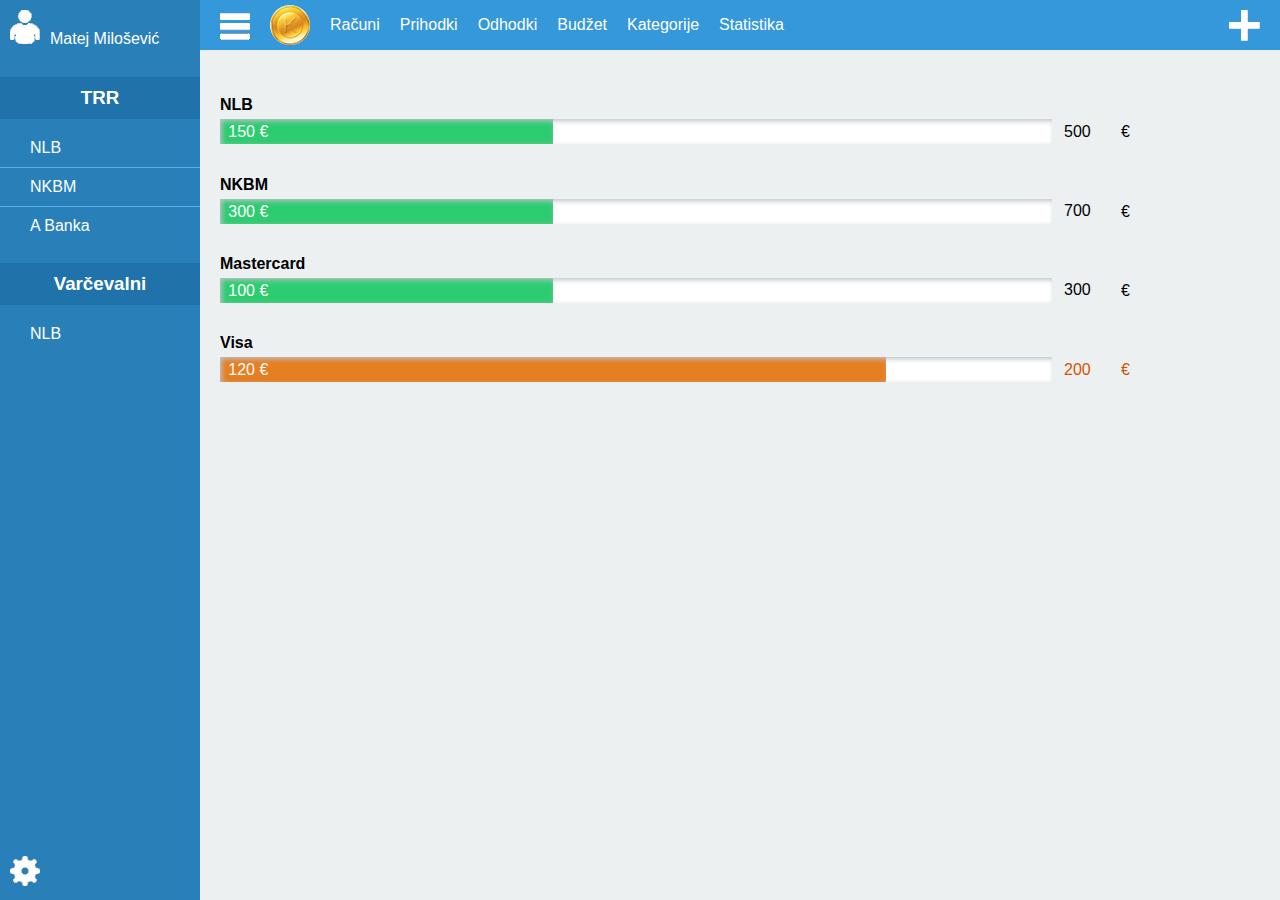
<file: racuni.html>
<!DOCTYPE html>
<html>
    <head>
	<title>Moji Kovančki</title>
	<meta http-equiv="Content-Type" content="text/html; charset=UTF-8">
	<link rel="stylesheet" type="text/css" href="css/tables.css" />
	<link rel="stylesheet" type="text/css" href="css/lists.css" />
	<link rel="stylesheet" type="text/css" href="css/menus.css" />
	<link rel="stylesheet" type="text/css" href="css/template.css" />
    </head>
    <body>
	<div id="pageWrapper">
	    <div id="sideBar">
		<div id="userAccount">
		    <a href="uporabnik.html"><img alt="user icon" src="images/user_icon.png"/>Matej Milošević</a>
		</div>
		<nav>
		    <h3>TRR</h3>
		    <ul class="menu sideMenu">
			<li><a href="racun.html">NLB</a></li>
			<li><a href="racun.html">NKBM</a></li>
			<li><a href="racun.html">A Banka</a></li>
		    </ul>
		    <h3>Varčevalni</h3>
		    <ul class="menu sideMenu">
			<li><a href="racun.html">NLB</a></li>
		    </ul>
		</nav>
		<div id="settings">
		    <a href="nastavitve.html"><img alt="settings icon" src="images/settings_icon.png"/></a>
		</div>
	    </div>
	    <div id="wrapper">
		<div id="header">
		    <div id="panelIcon"><img alt="panel icon" src="images/menuPanel_icon.png"/></div>
		    <nav>
			<ul class="menu" id="headerMenu">
			    <li><a href="."><img alt="logo" src="images/logo.png" id="logo"/></a></li>
			    <li><a href="racuni.html">Računi</a></li>
			    <li><a href="prihodki.html">Prihodki</a></li>
			    <li><a href="odhodki.html">Odhodki</a></li>
			    <li><a href="budget.html">Budžet</a></li>
			    <li><a href="kategorije.html">Kategorije</a></li>
			    <li><a href="statistika.html">Statistika</a></li>
			</ul>
		    </nav>
		    <div id="controls">
			<a href="racunDodaj.html"><img src="images/plus_icon.png"/></a>
		    </div>
		</div>
		<div id="container">
		    <ul class="listWithBudget">
			<li>
			    <h4><a href="racun.html">NLB</a></h4>
			    <div class="outerBar"><div class="innerBar">150 €</div></div>
			    <input type="text" name="budget" value="500"/><span>€</span>
			</li>
			<li>
			    <h4><a href="racun.html">NKBM</a></h4>
			    <div class="outerBar"><div class="innerBar">300 €</div></div>
			    <input type="text" name="budget" value="700"/><span>€</span>
			</li>
			<li>
			    <h4><a href="racun.html">Mastercard</a></h4>
			    <div class="outerBar"><div class="innerBar">100 €</div></div>
			     <input type="text" name="budget" value="300"/><span>€</span>
			</li>
			<li class="limit">
			    <h4><a href="racun.html">Visa</a></h4>
			    <div class="outerBar"><div class="innerBar">120 €</div></div>
			    <input type="text" name="budget" value="200"/><span>€</span>
			</li>
		    </ul>
		</div>
	    </div>
	</div>
    </body>
</html>
</file>
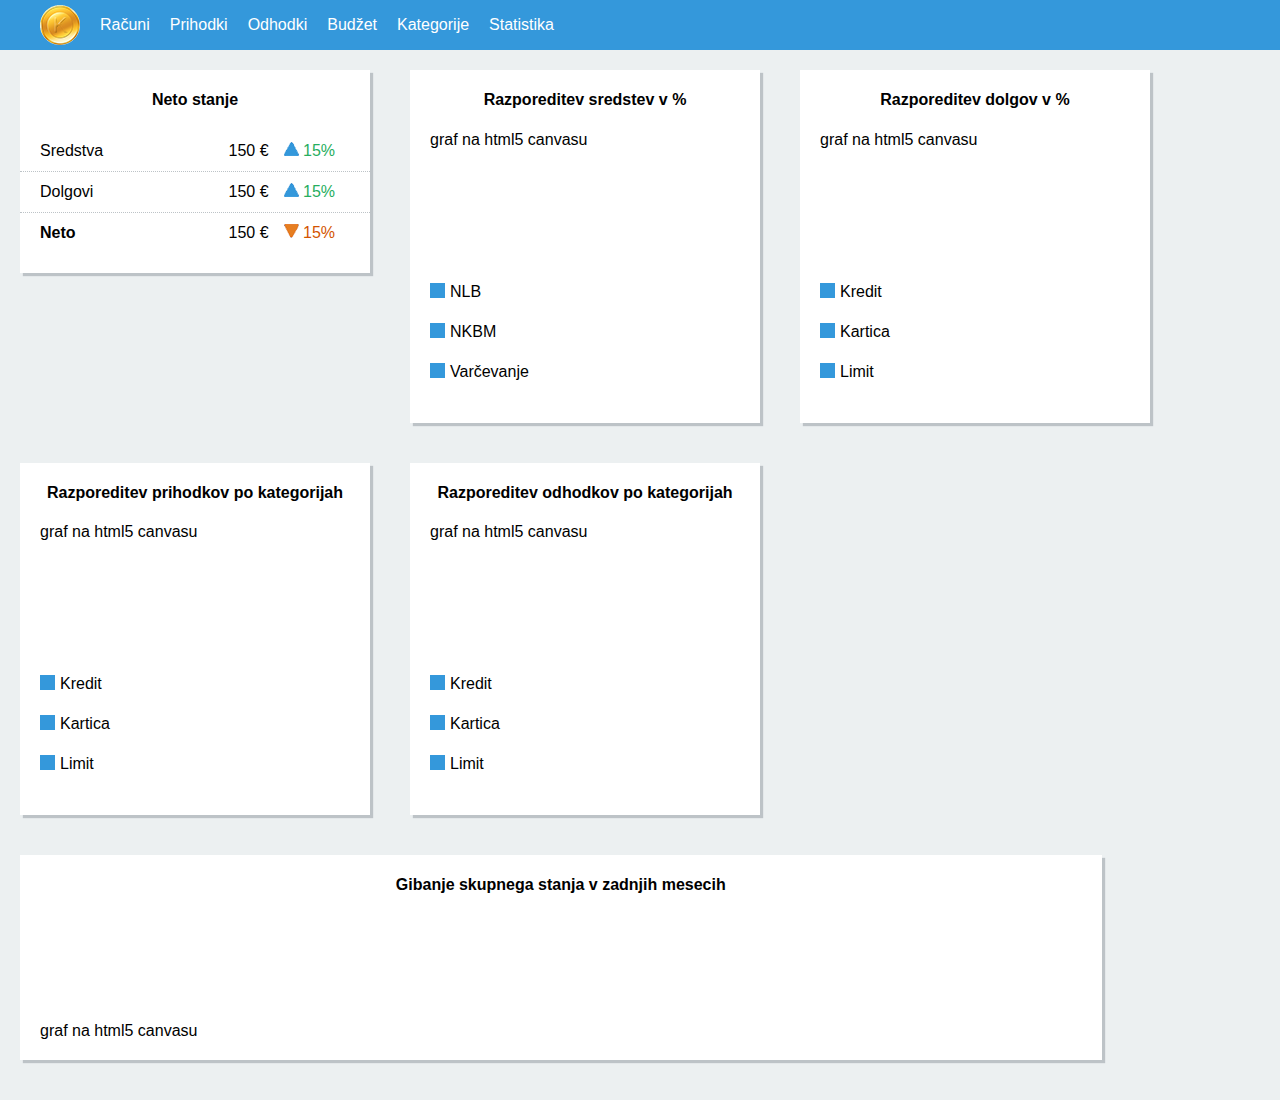
<file: statistika.html>
<!DOCTYPE html>
<html>
    <head>
	<title>Moji Kovančki</title>
	<meta http-equiv="Content-Type" content="text/html; charset=UTF-8">
	<link rel="stylesheet" type="text/css" href="css/tables.css" />
	<link rel="stylesheet" type="text/css" href="css/lists.css" />
	<link rel="stylesheet" type="text/css" href="css/menus.css" />
	<link rel="stylesheet" type="text/css" href="css/template.css" />
    </head>
    <body>
	<div id="pageWrapper">
	    <div id="wrapper" class="first">
		<div id="header">
		    <nav>
			<ul class="menu" id="headerMenu">
			    <li><a href="."><img alt="logo" src="images/logo.png" id="logo"/></a></li>
			    <li><a href="racuni.html">Računi</a></li>
			    <li><a href="prihodki.html">Prihodki</a></li>
			    <li><a href="odhodki.html">Odhodki</a></li>
			    <li><a href="budget.html">Budžet</a></li>
			    <li><a href="kategorije.html">Kategorije</a></li>
			    <li><a href="statistika.html">Statistika</a></li>
			</ul>
		    </nav>
		</div>
		<div id="container">
		    <div id="dashBoard" class="statistics">
			<div id="dash_netWorth" class="dashBox">
			    <h4>Neto stanje</h4>
			    <ul>
				<li><span>Sredstva</span><div class="stateChange"><span>150 €</span><img alt="arrow" src="images/up_icon.png" /><span class="upP"> 15%</span></div></li>
				<li><span>Dolgovi</span><div class="stateChange"><span>150 €</span><img alt="arrow" src="images/up_icon.png" /><span class="upP"> 15%</span></div></li>
				<li><span class="netWorth">Neto</span><div class="stateChange"><span>150 €</span><img alt="arrow" src="images/down_icon.png" /><span class="dwP"> 15%</span></div></li>
			    </ul>
			</div>
			<div id="dash_assetsPerc" class="dashBox">
			    <h4>Razporeditev sredstev v %</h4>
			    <div class="canvasDiv">
				graf na html5 canvasu
				<canvas width="120" height="120">
				    Vaš brskalnik ne podpira prikaz grafa.
				</canvas>
			    </div>
			    <div class="legend">
				<ul>
				    <li id="nlb"><div class="colorCode"></div><div class="label">NLB</div></li>
				    <li id="nkbm"><div class="colorCode"></div><div class="label">NKBM</div></li>
				    <li id="varcevanje"><div class="colorCode"></div><div class="label">Varčevanje</div></li>
				</ul>
			    </div>
			</div>
			<div id="dash_debtsPerc" class="dashBox">
			    <h4>Razporeditev dolgov v %</h4>
			    <div class="canvasDiv">
				graf na html5 canvasu
				<canvas width="120" height="120">
				    Vaš brskalnik ne podpira prikaz grafa.
				</canvas>
			    </div>
			    <div class="legend">
				<ul>
				    <li id="kredit"><div class="colorCode"></div><div class="label">Kredit</div></li>
				    <li id="kartica"><div class="colorCode"></div><div class="label">Kartica</div></li>
				    <li id="limit"><div class="colorCode"></div><div class="label">Limit</div></li>
				</ul>
			    </div>
			</div>
			<div id="dash_incomePerc" class="dashBox">
			    <h4>Razporeditev prihodkov po kategorijah</h4>
			    <div class="canvasDiv">
				graf na html5 canvasu
				<canvas width="120" height="120">
				    Vaš brskalnik ne podpira prikaz grafa.
				</canvas>
			    </div>
			    <div class="legend">
				<ul>
				    <li id="kredit"><div class="colorCode"></div><div class="label">Kredit</div></li>
				    <li id="kartica"><div class="colorCode"></div><div class="label">Kartica</div></li>
				    <li id="limit"><div class="colorCode"></div><div class="label">Limit</div></li>
				</ul>
			    </div>
			</div>
			<div id="dash_outcomePerc" class="dashBox">
			    <h4>Razporeditev odhodkov po kategorijah</h4>
			    <div class="canvasDiv">
				graf na html5 canvasu
				<canvas width="120" height="120">
				    Vaš brskalnik ne podpira prikaz grafa.
				</canvas>
			    </div>
			    <div class="legend">
				<ul>
				    <li id="kredit"><div class="colorCode"></div><div class="label">Kredit</div></li>
				    <li id="kartica"><div class="colorCode"></div><div class="label">Kartica</div></li>
				    <li id="limit"><div class="colorCode"></div><div class="label">Limit</div></li>
				</ul>
			    </div>
			</div>
			<div id="dash_totalTrend" class="dashBox">
			    <h4>Gibanje skupnega stanja v zadnjih mesecih</h4>
			    <div>
				graf na html5 canvasu
				<canvas width="120" height="120">
				    Vaš brskalnik ne podpira prikaz grafa.
				</canvas>
			    </div>
			</div>
		    </div>
		</div>
	    </div>
	</div>
    </body>
</html>
</file>
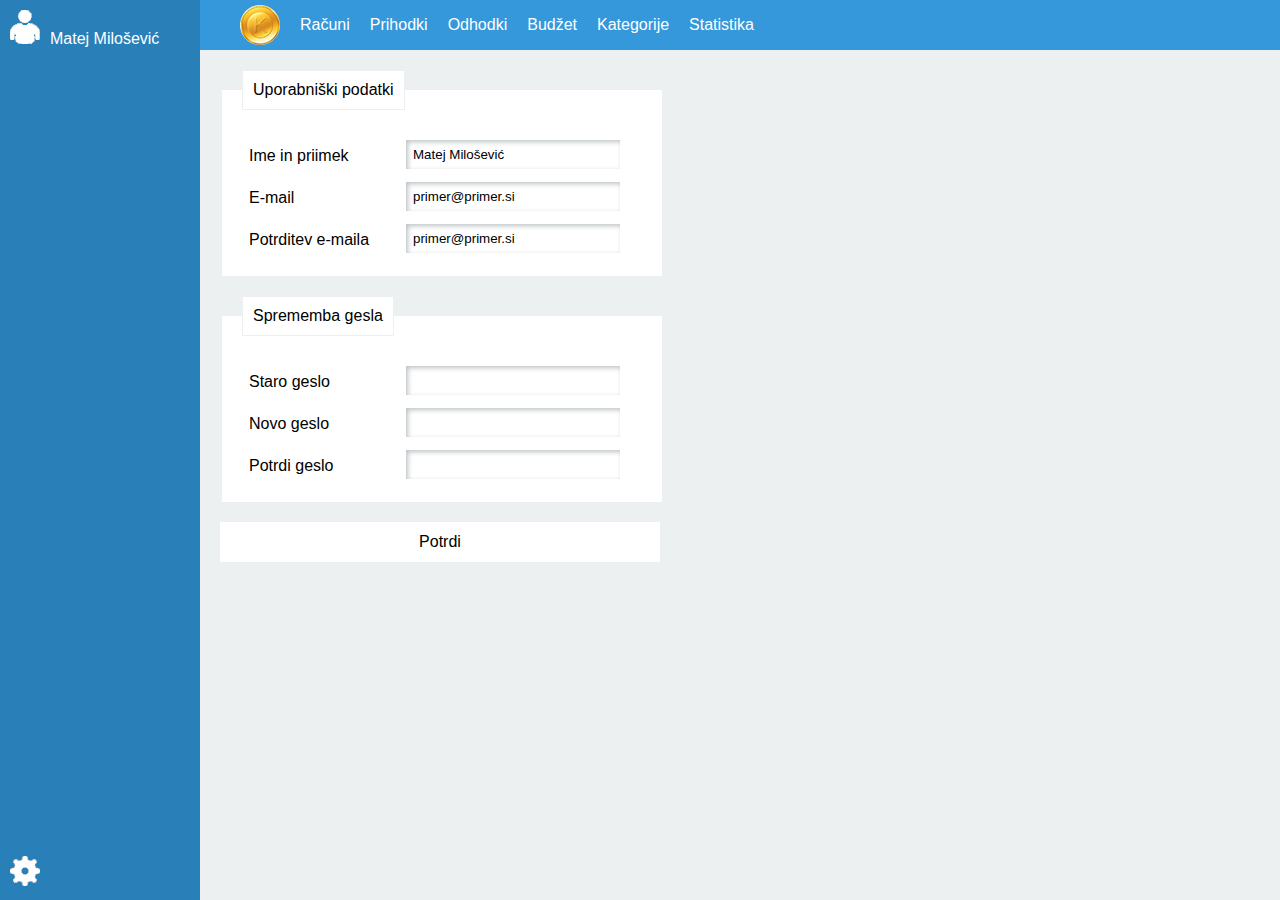
<file: uporabnik.html>
<!DOCTYPE html>
<html>
    <head>
	<title>Moji Kovančki</title>
	<meta http-equiv="Content-Type" content="text/html; charset=UTF-8">
	<link rel="stylesheet" type="text/css" href="css/tables.css" />
	<link rel="stylesheet" type="text/css" href="css/lists.css" />
	<link rel="stylesheet" type="text/css" href="css/menus.css" />
	<link rel="stylesheet" type="text/css" href="css/template.css" />
	<link rel="stylesheet" type="text/css" href="css/form.css" />
    </head>
    <body>
	<div id="pageWrapper">
	    <div id="sideBar">
		<div id="userAccount">
		    <a href="uporabnik.html"><img alt="user icon" src="images/user_icon.png"/>Matej Milošević</a>
		</div>
		<div id="settings">
		    <a href="nastavitve.html"><img alt="settings icon" src="images/settings_icon.png"/></a>
		</div>
	    </div>
	    <div id="wrapper">
		<div id="header">
		    <nav>
			<ul class="menu" id="headerMenu">
			    <li><a href="."><img alt="logo" src="images/logo.png" id="logo"/></a></li>
			    <li><a href="racuni.html">Računi</a></li>
			    <li><a href="prihodki.html">Prihodki</a></li>
			    <li><a href="odhodki.html">Odhodki</a></li>
			    <li><a href="budget.html">Budžet</a></li>
			    <li><a href="kategorije.html">Kategorije</a></li>
			    <li><a href="statistika.html">Statistika</a></li>
			</ul>
		    </nav>
		</div>
		<div id="container">
		    <form id="userData">
			<fieldset>
			    <legend>Uporabniški podatki</legend>
			    <div>
				<label>Ime in priimek</label>
				<input type="text" name="name" placeholder="Ime Priimek" value="Matej Milošević"/>
			    </div>
			    <div>
				<label>E-mail</label>
				<input type="email" name="email" placeholder="primer@primer.si" value="primer@primer.si"/>
			    </div>
			    <div>
				<label>Potrditev e-maila</label>
				<input type="email" name="emailRepeat" placeholder="primer@primer.si" value="primer@primer.si"/>
			    </div>
			</fieldset>
			<fieldset>
			    <legend>Sprememba gesla</legend>
			    <div>
				<label>Staro geslo</label>
				<input type="password" name="passwordOld" value=""/>
			    </div>
			    <div>
				<label>Novo geslo</label>
				<input type="password" name="passwordNew" value=""/>
			    </div>
			    <div>
				<label>Potrdi geslo</label>
				<input type="password" name="passwordRepeat" value=""/>
			    </div>
			</fieldset>
			<button>Potrdi</button>
		    </form>
		</div>
	    </div>
	</div>
    </body>
</html>
</file>
<file: css/tables.css>
table {
    width:100%;
    border-collapse:collapse;
    text-align:left;
}
table th{
    padding: 10px 8px;
    border-bottom:2px solid #bdc3c7;
}
table td {
    border-bottom: 1px dotted #bdc3c7;
    padding: 6px 8px;
}
table td a {
    color:#000;
    text-decoration:none;
}
table td a:hover {
    text-decoration:underline;
    color:gray;
}
table tbody tr:hover {
    color:gray;
}
table tr:last-child td{
    border-bottom:none;
}
</file>
<file: css/lists.css>
ul{
    margin:0;
    padding:0;
    list-style:none;
}
ul li a{
    text-decoration:none;
    color:#000;
}
ul li a:hover{
    color:gray;
    text-decoration:underline;
}
ul li:last-child {
    border-bottom:none !important;
}

.listWithBudget li{
    padding:5px 0;
}
.listWithBudget li h4 {
    text-align:left;
    margin-bottom:5px;
}
.listWithBudget li a {
    color:black;
}
.listWithBudget input[name=budget] {
    float:left;
    width:50px;
    height:15px;
    outline:none;
    border:none;
    margin:0 2px 0 7px;
    padding:5px;
    background:#ecf0f1;
    font-size:100%;
}
.listWithBudget input[name=budget]:focus {
    background:#fff;
}
.listWithBudget span {
    line-height:25px;
}
.outerBar {
    background:#fff;
    height:25px;
    box-shadow:2px 2px 5px #bdc3c7 inset;
    width:80%;
    line-height:25px;
    color:#fff;
    float:left;
}
.innerBar {
    background:#2ecc71;
    height:25px;
    width:39%;
    box-shadow:2px 2px 5px #bdc3c7 inset;
    padding-left:1%;
}
li.limit .innerBar{
    background:#e67e22;
    width:79%;
}
li.limit input, li.limit span{
    color:#d35400;
}
</file>
<file: css/menus.css>
nav{
    float:left;
}
#headerMenu{
    margin-left:20px;
}
#headerMenu li{
    float:left;
    margin-right:20px;
}
#headerMenu li a{
    text-decoration:none;
    color:#fff;
}
#headerMenu li a:hover{
    text-decoration:underline;
}
.sideMenu {
    width:200px;
}
.sideMenu li{
    border-bottom:1px solid #5BB0E9;
    padding:10px 20px 10px 30px;
}
.sideMenu li a{
    color:#fff;
}
.sideMenu li a:hover{
    color:#fff;
}
#logo {
    margin-top:5px;
}
#sideBar nav h3 {
    background:#2073aa;
    width:200px;
    padding:10px 0;
    margin-bottom:10px;
}
#panelIcon:hover {
    cursor:pointer;
}
</file>
<file: css/template.css>
body,html{
    padding:0;
    margin:0;
    height:100%;
    font-family:"Lucida Sans Unicode", Lucida Grande, sans-serif;
}
h1,h2,h3,h4,h5,h6 {
    text-align:center;
}
.clear {
    clear:both;
}
#pageWrapper {
    width:100%;
    min-height:100%;
    position:relative;
    background:#ecf0f1;
    min-width:1000px;
    overflow:auto;
}
#sideBar {
    background:#2980b9;
    width:200px;
    height:100%;
    position:absolute;
    top:0;
    left:0;
    bottom:0;
    color:#fff;
}
#wrapper {
    padding-left:200px;
    height:100%;
}
#wrapper.first {
    padding-left:0;
}
#header {
    background:#3498db;
    height:50px;
    line-height:50px;
    padding-left:20px;
}
#container {
    padding:20px;
    position:relative;
}
#controls {
    float:right;
    margin-top:10px;
    margin-right:20px;
}
#settings {
    position:absolute;
    left:10px;
    bottom:10px;
}
#userAccount {
    padding:10px;
}
#userAccount a {
    color:#fff;
    text-decoration:none;
}
#userAccount img{
    padding-right:10px;
}
#panelIcon {
    float:left;
    margin-top:10px;
}

#dashBoard {
    width:100%;
    height:100%;
}
.dashBox {
    float:left;
    margin-right:40px;
    margin-bottom:40px;
    background:#fff;
    padding:0 20px 20px 20px;
    box-shadow: 3px 3px 1px #bdc3c7;
}
#dash_netWorth {
    width:25%;
    height:25%;
}
#dash_budget {
    height:25%;
    width:50%;
}
#dash_budget div{
    float:left;
    width:50%;
}
#dashUsedBudget {
    color:#27ae60;
}
#dash_budget div div{
    clear:left;
    margin-bottom:10px;
    line-height:25px;
}
#dash_budget div div span{
    padding-left:5px;
    font-weight:bold;
}
#dash_accountList {
    height:50%;
    width:25%;
}
#dash_transList {
    height:50%;
    width:50%;
}
#dash_accountList ul li,#dash_netWorth ul li{
    border-bottom:1px dotted #bdc3c7;
    margin:0 -20px;
    padding:5px 20px;
    clear:right;
    height:30px;
    line-height:30px;
}
#dash_accountList ul li:hover {
    color:gray;
}
.stateChange {
    float:right;
}
.stateChange span{
    margin-right:15px;
}
span.netWorth {
    font-weight:bold;
}
.upP {
    color:#27ae60;
}
.dwP {
    color:#d35400;
}

.canvasDiv {
    float:left;
    width:200px;
}
.legend {
    float:left;
    width:150px;
}
.legend ul li {
    height:30px;
    margin:10px 0;
    clear:left;
}
.colorCode {
    height:15px;
    width:15px;
    background:#3498db;
    float:left;
}
.label {
    float:left;
    margin-left:5px;
}

.statistics .dashBox {
    width:25%;
    height:25%;
}
#dash_totalTrend {
    width:84%;
}
</file>
<file: css/form.css>
form div {
    padding:10px 0;
    clear:left;
}
form label {
    float:left;
    width:150px;
    padding:7px;
}
form input {
    padding:7px;
    float:left;
    width:200px;
    border:none;
    box-shadow:2px 2px 5px #bdc3c7 inset;
}
form button {
    border:none;
    background:#fff;
    width:440px;
    height:40px;
    font-size:100%;
}
form button:hover {
    cursor:pointer;
    text-decoration:underline;
}

#userData fieldset {
    background:#fff;
    border:none;
    margin-bottom:20px;
    width:400px;
    padding:20px;
}
#userData legend {
    background:#fff;
    border:1px solid #ecf0f1;
    padding:10px;
}


.dialog {
    position:absolute;
    top:50px;
    left:50px;
    width:400px;
    box-shadow:2px 2px 5px #bdc3c7;
    background:#fff;
    padding:20px;
    border:1px solid #ecf0f1;
}
.dialog button{
    border:none;
    background:#ecf0f1;
    width:380px;
    height:40px;
    margin:10px auto;
    font-size:100%;
}
</file>
